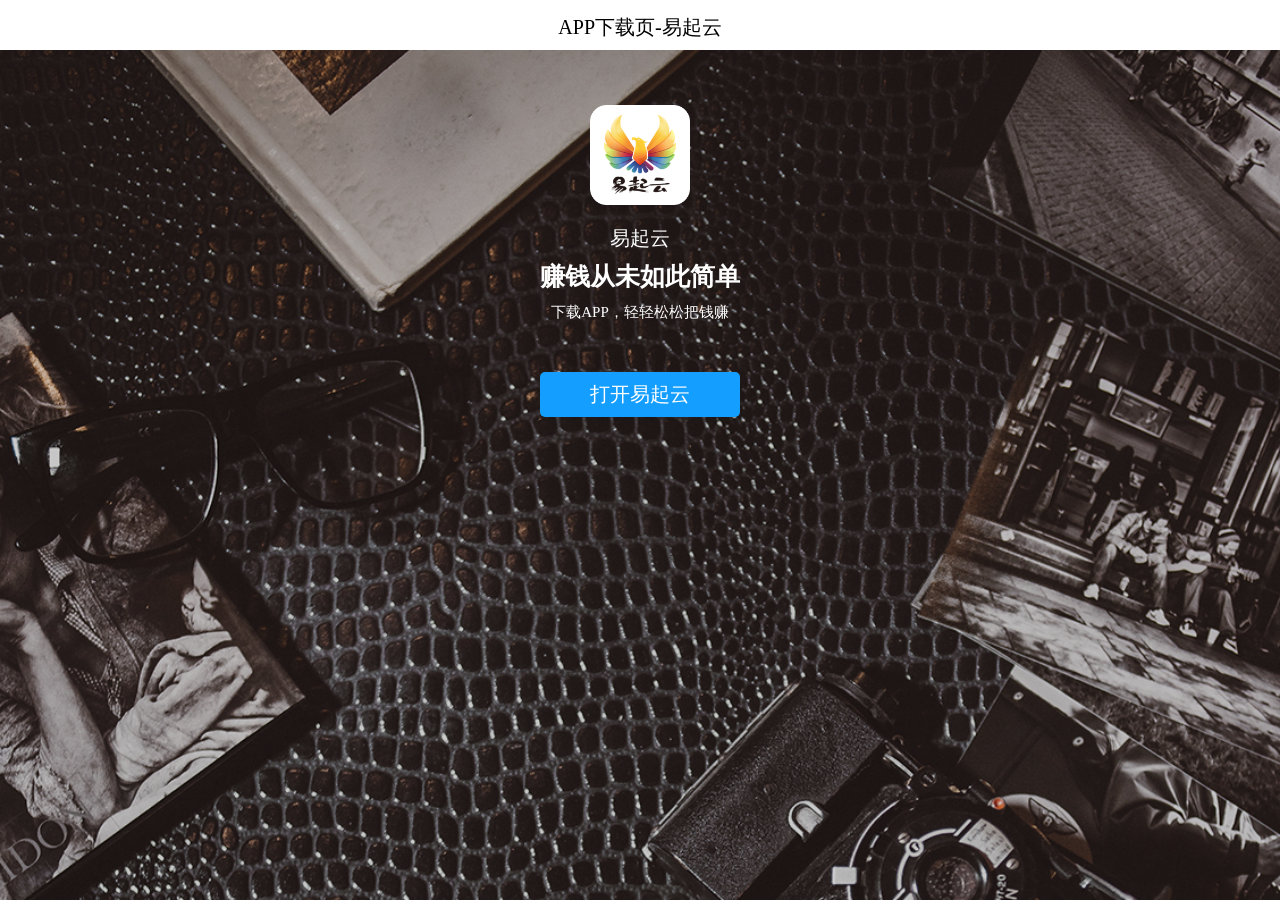
<file: src/main/webapp/index.html>
<!DOCTYPE html>
<html lang="en">
<head>
    <meta charset="UTF-8">
    <title>Title</title>
    <meta http-equiv="x-ua-compatible" content="ie=edge">
    <!--移动端的页面这个可以忽略，具体可以查看本文Internet Explorer浏览器部分-->
    <meta name="viewport" content="width=device-width, initial-scale=1.0, maximum-scale=1.0, user-scalable=0,user-scalable=no,minimal-ui">
    <!--具体可以查看本文 为移动设备添加 viewport 部分-->
    <link type="text/css" rel="stylesheet" href="common.css">
    <script src="jquery-1.12.3.min.js"></script>
</head>
<body>
    <div class="box">
        <p class="head_title">APP下载页-易起云</p>
        <div class="box-contain">
            <div class="logo"><img src="img/logo@3x.png"></div>
            <p class="text_title">易起云</p>
            <p class="text_one">赚钱从未如此简单</p>
            <p class="text_two">下载APP，轻轻松松把钱赚</p>
            <a href="login.html">打开易起云</a>
        </div>
    </div>
</body>
</html>
</file>
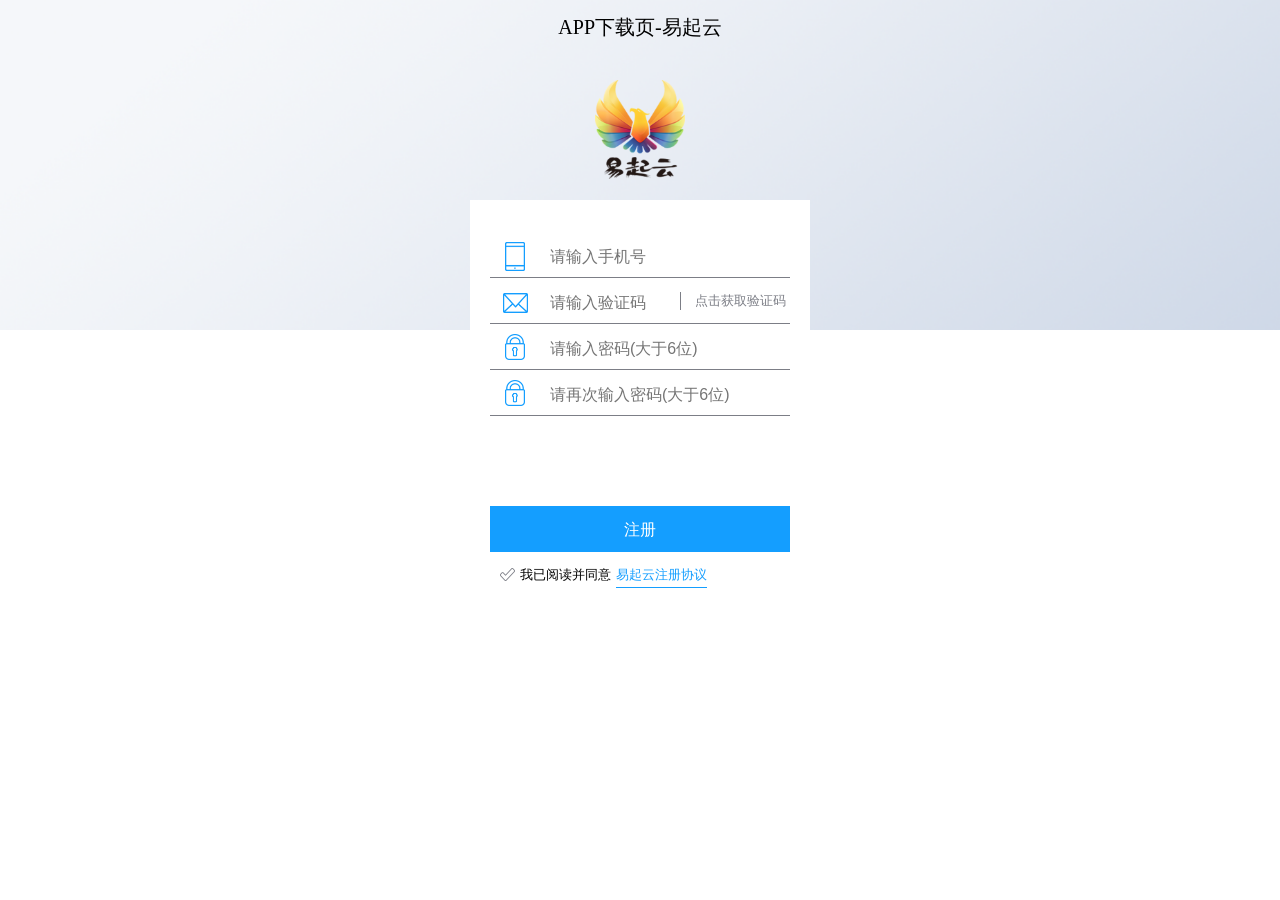
<file: src/main/webapp/login.html>
<!DOCTYPE html>
<html lang="en">
<head>
    <meta charset="UTF-8">
    <title>Title</title>
    <meta http-equiv="x-ua-compatible" content="ie=edge">
    <!--移动端的页面这个可以忽略，具体可以查看本文Internet Explorer浏览器部分-->
    <meta name="viewport" content="width=device-width, initial-scale=1.0, maximum-scale=1.0, user-scalable=0,user-scalable=no,minimal-ui">
    <!--具体可以查看本文 为移动设备添加 viewport 部分-->
    <link type="text/css" rel="stylesheet" href="login.css">
    <script src="jquery-1.12.3.min.js"></script>
</head>
<body>
    <div class="login" >
        <div class="header">
            <P class="login_title">APP下载页-易起云</P>
            <div class="login_pic"><img src="img/logo@2x.png"></div>
        </div>
        <div class="user_login">
            <form>
                <ul class="clearfix">
                    <li><img src="./img/tel.png"></li>
                    <li><input class="telephone" placeholder="请输入手机号"/></li>
                </ul>
                <ul class="clearfix">
                    <li><img src="./img/code.png"></li>
                    <li class="getmessage">
                        <input class="message" placeholder="请输入验证码"/>
                        <label></label>
                        <button  type="button" class="getCodeBtn" ><span class="getCode_text">点击获取验证码</span></button>
                    </li>
                </ul>
                <ul class="clearfix">
                    <li><img src="./img/psd.png"></li>
                    <li><input type="password" class="password" placeholder="请输入密码(大于6位)"/></li>
                </ul>
                <ul class="clearfix">
                    <li><img src="./img/psd.png"></li>
                    <li><input type="password" class="re_password" placeholder="请再次输入密码(大于6位)"/></li>
                </ul>
                <input value="注册" type="button" class="registerBtn">
                <div class="readAgreement">
                    <label class="check_read"><img src="img/n-a.png"></label><span >我已阅读并同意</span><a href="Registr_text.html" style="color: #149eff;border-bottom: 1px solid #149eff">易起云注册协议</a>
                </div>
            </form>
        </div>
        <div class="remind">
            <p class="remind_text"></p>
            <button class="remind_ok">确定</button>
        </div>
    </div>
<script src="js.js"></script>
</body>
</html>
</file>
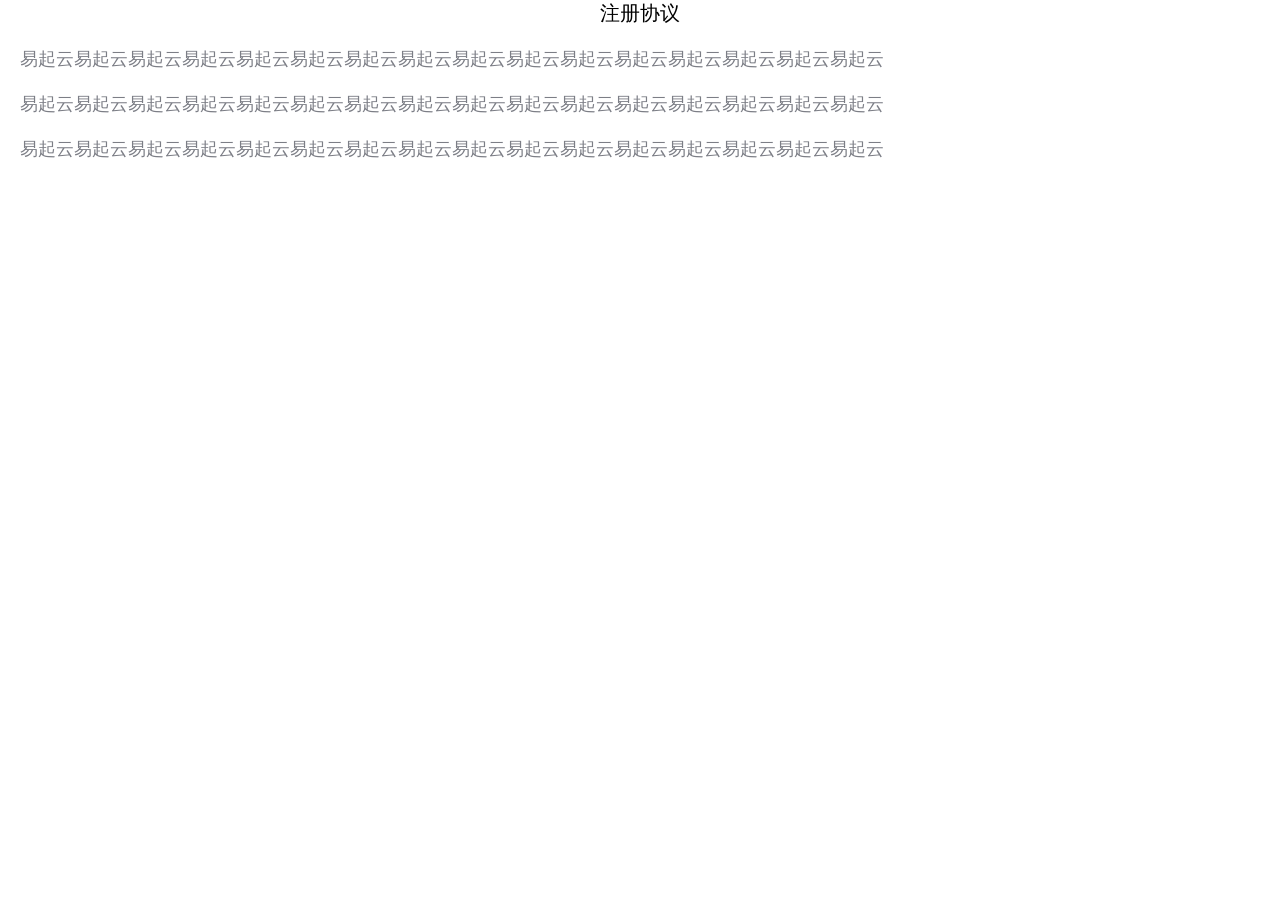
<file: src/main/webapp/Registr_text.html>
<!DOCTYPE html>
<html lang="en">
<head>
    <meta charset="UTF-8">
    <title>Title</title>
    <meta http-equiv="x-ua-compatible" content="ie=edge">
    <!--移动端的页面这个可以忽略，具体可以查看本文Internet Explorer浏览器部分-->
    <meta name="viewport" content="width=device-width, initial-scale=1.0, maximum-scale=1.0, user-scalable=0,user-scalable=no,minimal-ui">
    <!--具体可以查看本文 为移动设备添加 viewport 部分-->
    <link type="text/css" rel="stylesheet" href="login.css">
</head>
<body>
    <div class="registerbox">
        <h1 class="registerbox_title">注册协议</h1>
        <p>易起云易起云易起云易起云易起云易起云易起云易起云易起云易起云易起云易起云易起云易起云易起云易起云</p>
        <p>易起云易起云易起云易起云易起云易起云易起云易起云易起云易起云易起云易起云易起云易起云易起云易起云</p>
        <p>易起云易起云易起云易起云易起云易起云易起云易起云易起云易起云易起云易起云易起云易起云易起云易起云</p>
    </div>
</body>
</html>
</file>
<file: src/main/webapp/common.css>
*{
    margin: 0;
    padding: 0;
    box-sizing: border-box;
}
body,html{
    font-size: 100px;
}
body{
    height: 100%;
    width: 100%;
    background-image: url("./img/bg@3x.png");
    background-repeat: no-repeat;
    background-position: 0 .5rem;
    background-attachment: fixed;
    /* 让背景图基于容器大小伸缩 */
    background-size: cover;
}
a {
    text-decoration: none;
    background: none
}
ul, ol {
    list-style: none;
}
button{
    outline:none;
}
.clearfix{
    clear: both;
    content: "";
    display: block;
    overflow: hidden
}
.box{
    height: 100%;
    width: 100%;
}

/*1*/
.box-contain {
    width: 100%;
    height: 100%;
}
.box-contain img{
    width: 100%;
    height: 100%;
}
.head_title{
    font-size: .2rem;
    text-align: center;
    line-height: .55rem;
}
.box-contain{
    padding-top: .5rem;
    color: #fff;
}
.logo{
    width: 1rem;
    height: 1rem;
    margin: 0 auto;
}
.logo img{
    width: 1rem;
    height: 1rem;
    display: block;
}
.text_title{
    margin-top: .2rem;
    font-size: .2rem;
    text-align: center;
}
.text_one{
    font-size: .25rem;
    font-weight: bold;
    text-align: center;
    line-height: .5rem;
}
.text_two{
    font-size: .15rem;
    text-align: center;
    line-height: .2rem;
    margin-bottom: .5rem;

}
.box-contain a{
    width: 2rem;
    height: .45rem;
    font-size: .2rem;
    text-align: center;
    color: #fff;
    background-color: #149eff;
    border: none;
    display: block;
    line-height: .45rem;
    margin: 0 auto;
    cursor: pointer;
    border-radius: .05rem;
}
</file>
<file: src/main/webapp/login.css>
*{
    margin: 0;
    padding: 0;
    box-sizing: border-box;
}
a {
    text-decoration: none;
    background: none
}
ul, ol {
    list-style: none;
}
button{
    outline:none;
}
.clearfix{
    clear: both;
    content: "";
    display: block;
    overflow: hidden
}
body,html{
    font-size: 100px;
}
body{
    width: 100%;
    height: 100%;
    /*background-color: red;*/
}
.header{
    width: 100%;
    height: 3.3rem;
    background-image: url(./img/jb.png);
    background-repeat: no-repeat;
    background-size: cover;
}
.login_title{
    font-size: .2rem;
    text-align: center;
    line-height: .55rem;
    margin-bottom: .25rem;
}
.login_pic{
    width: .9rem;
    margin: 0 auto;
}
.login_pic img{
    width: .9rem;
    display: block;
}
.user_login{
    width: 3.4rem;
    background-color: #fff;
    position: relative;
    top: -1.3rem;
    margin:  0 auto;
}

.user_login form{
    width: 3rem;
    margin:  0 auto;
    color: #000;
    padding-top: .32rem;
}
form>ul{
    height: .46rem;
    border-bottom: 1px solid #7c7e86;
}
form>ul>li{
    float: left;
    height: 3rem;

}
form>ul>li:first-child{
    width: .5rem;
    height: .46rem;
    float: left;
    display: block;
    position: relative;
}
form img{
    width: .2rem;
    display: block;
    position: relative;
    margin: 0 auto;
    margin-top: .1rem;
}
form ul:nth-child(2) img{
    height: .2rem;
    width: .25rem;
    margin-top: .15rem;
}
form>ul>li:last-child{
    width: 2.5rem;
    float: right;
    display: block;
    height: .46rem;
    position: relative;
    /*top: -2.1rem;*/
    font-size: 2rem;
    /*background-color: #149eff;*/
}
form input {
    border: none;
    color: #000;
    width: 2.5rem;
    font-size: .16rem;
    line-height: .21rem;
    display: block;
    padding-left: .1rem;
    padding-top: .14rem;
    padding-bottom: .14rem;
}
.getmessage input{
    width: 1.4rem;
    float: left;
}

.getmessage label{
    width: .01rem;
    float: left;
    height: .18rem;
    margin-top: .14rem;
    background-color: #7c7e86;
}
.getmessage .getCodeBtn{
    width: 1rem;
    height: .46rem;
    float: right;
    font-size: .13rem;
    color: #7c7e86;
    line-height: .46rem;
    text-align: center;
    background-color: rgba(0,0,0,0);
    border: none;
    -webkit-tap-highlight-color:rgba(0,0,0,0);
}
.getCode_text{
    width: 1rem;
    height: .46rem;
    font-size: .13rem;
    color: #7c7e86;
    line-height: .46rem;
    display: inline-block;
  
}
.getmessage .count_down_text{
    width: .8rem;
    height: .46rem;
    float: right;
    font-size: .13rem;
    color: #7c7e86;
    line-height: .46rem;
    text-align: left;
}
.getmessage .count_down{
    width: .2rem;
    height: .46rem;
    text-align: right;
    float: left;
    font-size: .13rem;
    color: #7c7e86;
    line-height: .46rem;
}
.registerBtn{
    padding: 0;
    width: 100%;
    height: .46rem;
    display: block;
    margin: 0 auto;
    margin-top: .9rem;
    margin-bottom: .1rem;
    background-color: #149eff;
    color: #fff;
}
.readAgreement{
    height: .25rem;
    padding-left: .1rem;
    /*background-color: #149eff;*/
}
.readAgreement label{
    width: .15rem;
    height: .15rem;
    display: inline-block;
    float: left;
    margin-top: .06rem;
    margin-right: .05rem;

}
.readAgreement label img{
    width: 100%;
    display: block;
    margin: 0;
}
.readAgreement span,.readAgreement a{
    width: .91rem;
    font-size: .13rem;
    line-height: .25rem;
    display: inline-block;
    float: left;
}
.readAgreement span{
    margin-right: .05rem;
}
input{
    background:no-repeat 0 0 scroll ＃EEEEEE;
    border:none!important;
    outline:medium;
    -webkit-tap-highlight-color:rgba(0,0,0,0);
    /*//webkit是苹果浏览器引擎，tap点击，highlight背景高亮，color颜色，颜色用数值调节。*/
}
.remind,.ok_register{
    width: 2.9rem;
    height: 1.5rem;
    background-color: #fff;
    position: absolute;
    z-index: 2;
    left: 50%;
    margin-left: -1.45rem;
    top: 1.8rem;
    padding-top: .35rem;
}
.remind p,.ok_register p{
    font-size: .18rem;
    margin-bottom: .35rem;
    text-align: center;
}
.ok_register p{
    margin-bottom: 0;
}
.remind .remind_ok,.ok_register_ok{
    width: 1.9rem;
    height: .35rem;
    font-size: .14rem;
    background-color: #149eff;
    color: #fff;
    border: none;
    border-radius: .5rem;
    display: block;
    position: absolute;
    left: 50%;
    margin-left: -.95rem;
    bottom: .2rem;
}

.remind{
    display: none;
}
.ok_register{
    display: none;
}
/*-----注册协议*/
.registerbox p{
    font-size: .18rem;
    margin-bottom: .2rem;
    line-height: .25rem;
    color: #7c7e86;
}
.registerbox_title{
    font-size: .2rem;
    text-align: center;
    font-weight: normal;
    margin-bottom: .2rem;
}

.registerbox{
    padding: 0 .2rem;
}
</file>
